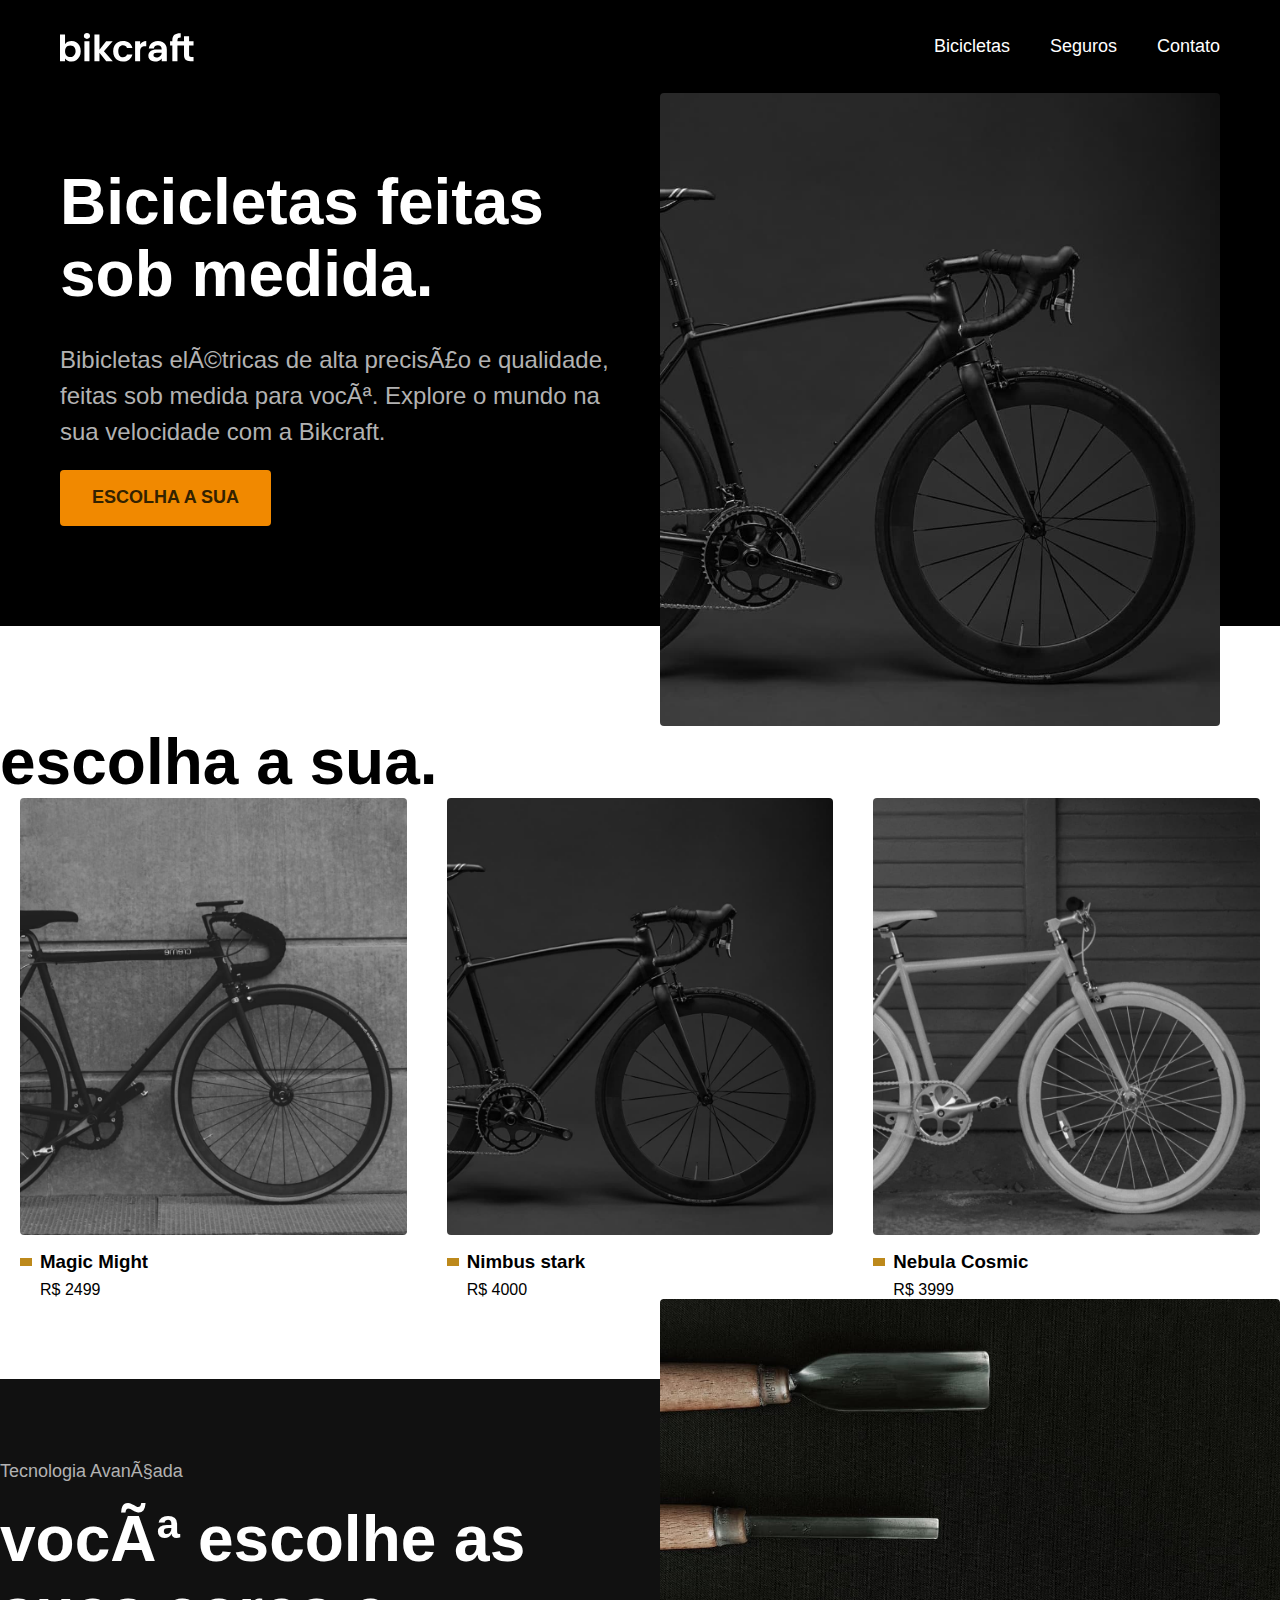
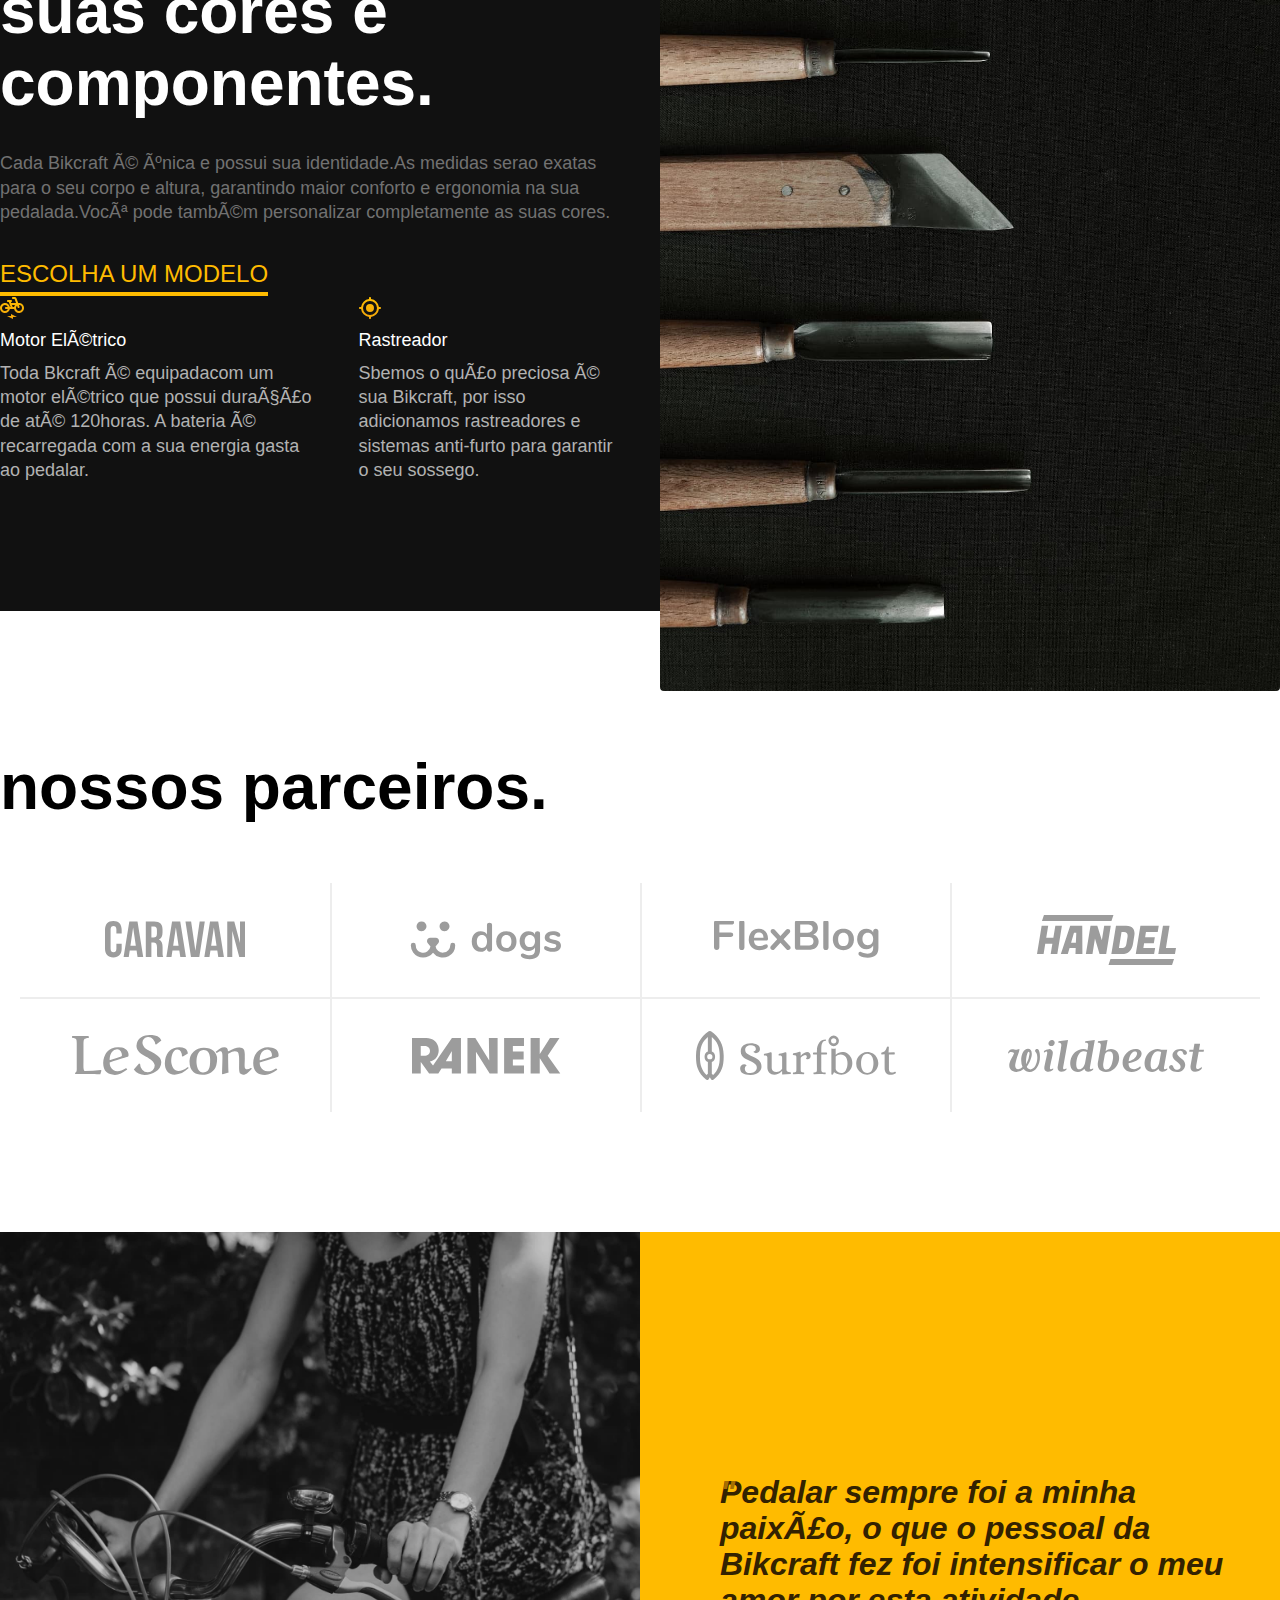
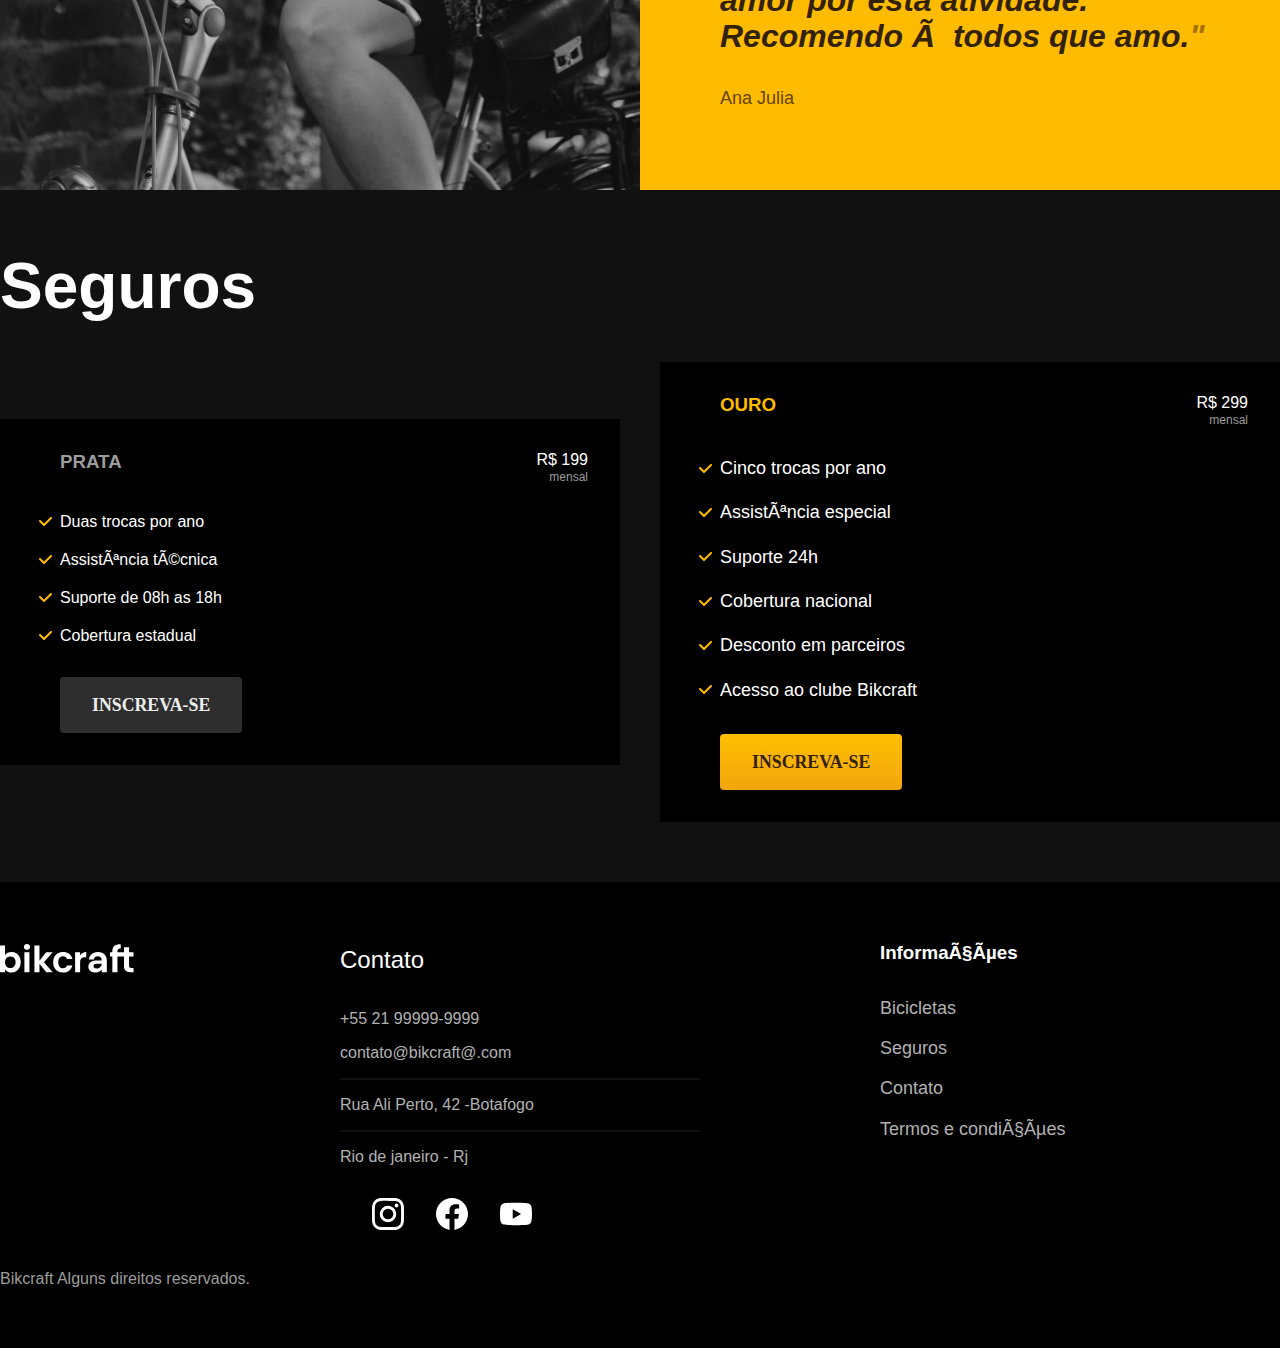
<file: Projeto1/index.html>
<!DOCTYPE html>
<html lang="pt-br>
<head>
    <meta charset="UTF-8">
    <meta name="viewport" content="width=device-width, initial-scale=1.0">
    <title>Bikcraft - Biclicletas elétricas</title>
    <meta name="description" content="Biclicletas elétricas de alta precisão e qualidades feitas sob medida para o cliente. Explore o mundo na sua velocidade com a Bikcarft.">
   <link rel="stylesheet" href="./style.css">
    
</head>
<body>
    <header class="header-bg">
        <div class="header">
         <a href="./"><img src="./bikcraft.svg"alt="Bikcraft"></a>
        <nav aria-label="primaria">
        <ul class="header-menu">
            <li><a href="./bicicletas.html">Bicicletas</a></li>
            <li><a href="./seguros.html">Seguros</a></li>
            <li><a href="./contato.html">Contato</a></li>
        </ul>
    </nav>
    </div>
    </header>
    
    <main class="introducao-bg">
        <div class="introducao">
            <div class="introducao-conteudo">
        <h1 class="font-1-xxl cor-0"> Bicicletas feitas sob medida.</h1>
            <p class="font-2-lcor-5"> Bibicletas elétricas de alta precisão e qualidade, feitas sob medida para você. Explore o mundo na sua velocidade com a Bikcraft.</p>
            <a href="./bicicletas.hmtl"> Escolha   a  sua </a>
            </div>

            <div class="introducao-imagem">
                <img src="./bicicletas/nimbus-home.jpg" alt=" Bicicletra eltrica preta ">
            </div>
            
           
        </div>

    </main>
    <article class="bicicletas-lista">
        <h2 class="font-1-xxl"> escolha a sua.</h2>

        <ul class="bicicletas-lista-item">
            <li>
                <a href="./bicicletas/magic.html">
                    <img src="./bicicletas/magic-home.jpg" alt="bicicleta preta">
                    <h3 class="font-1-xll"> Magic Might</h3>
                    <span font-2-n>R$ 2499</span>
                </a>
                
            </li>
            <li>
                <a href="./bicicletas/nimbus.html">
                    <img src="./bicicletas/nimbus-home.jpg" alt="bicicleta preta">
                    <h3 class="font-1-xll"> Nimbus stark</h3>
                    <span font-2-n>R$ 4000</span>
                </a>
                
            </li>
            <li>
                <a href="./bicicletas/nebula.html">
                    <img src="./bicicletas/nebula-home.jpg" alt="bicicleta preta">
                    <h3 class="font-1-xll"> Nebula Cosmic</h3>
                    <span font-2-n>R$ 3999</span>
                </a>
                
            </li>
        </ul>
    </article>
    <article class="tecnologia-bg">
        <div class="tecnologia-container">
            <div class="tecnologia-conteudo">
                <span class="cor-5 font-1-m"> Tecnologia Avançada</span>
                <h2 class="font-1-xxl cor-0"> você escolhe as suas cores e componentes.</h2>
                <p class="font-2-n cor-7"> Cada Bikcraft é única e possui sua identidade.As medidas serao exatas para o seu corpo e altura, garantindo maior conforto e ergonomia na sua pedalada.Você pode também personalizar completamente as suas cores.</p>
                <a class="link" href="./bicicletas.html"> Escolha um modelo</a>
                
                <div class="tecnologia-vantagens">
                <div>
                    <img src="./icones/eletrica.svg" alt="">
                    <h3 class="font-1-m cor-0">Motor Elétrico</h3>
                    <p class="font-2-n cor-5">Toda Bkcraft é equipadacom um motor elétrico que possui duração de até 120horas. A bateria é recarregada com a sua energia gasta ao pedalar.</p>
                </div>
                <div>
                    <img src="./icones/rastreador.svg" alt="">
                    <h3 class="font-1-m cor-0">Rastreador</h3>
                    <p class="font-2-n cor-5">Sbemos o quão preciosa é sua Bikcraft, por isso adicionamos rastreadores e sistemas anti-furto para garantir o seu sossego.</p>
                </div>
            </div>
            </div>


            <div class="tecnologia-imagem">
                <img src="./fotos/tecnologia.jpg" alt="">
            </div>
        </div>

    </article>
    <section class="parceiros" aria-label="nossos parceiros">
        <h2 class="font-1-xxl"> nossos parceiros.</h2>
        <ul>
            <li> <img src="./parceiros/caravan.svg" alt="caravan"></li>            
            <li> <img src="./parceiros/dogs.svg" alt="dogs"></li>
            <li> <img src="./parceiros/flexblog.svg" alt="flexblog"></li>
            <li> <img src="./parceiros/handel.svg" alt="handel"></li>
            <li> <img src="./parceiros/lescone.svg" alt="lescone"></li>
            <li> <img src="./parceiros/ranek.svg" alt="ranek"></li>
            <li> <img src="./parceiros/surfbot.svg" alt="surfbot"></li>
            <li> <img src="./parceiros/wildbeast.svg" alt="wildbeast"></li>

        </ul>

    </section>
    <section class="depoimento" aria-label="depoimento">
        <div>
            <img src="./fotos//depoimento.jpg" alt="pessoa pedalando uma bicicleta bikcraft">
        </div>
        <div class="depoimento-conteudo">
            <blockquote class="font-1-xxl cor-p5">
                <p> Pedalar sempre foi a minha paixão, o que o pessoal da Bikcraft fez foi intensificar o meu amor por esta atividade. Recomendo à todos que amo.</p>
            </blockquote>
            <span class="font-1-m cor-p4"> Ana Julia</span>
        </div>
    </section>
    <article class="seguros-bg">
        <div class="seguros container">
            <h2 class="font-1-xxl cor-0"> Seguros</h2> 
            <div class="seguros-item">
                <h3 class="font-1-xl cor-6"> PRATA</h3>
                <span class="font-1-xl cor-0"> R$ 199 <span class="font-1-xs cor-6">mensal</span> </span>
                <ul class="font-2-m cor-0">
                    <li>Duas trocas por ano</li>
                    <li>Assistência técnica</li>
                    <li>Suporte de 08h as 18h</li>
                    <li>Cobertura estadual</li>
                </ul>
                <a class="botao secundario" href="./orcamento.html"> Inscreva-se</a>
            </div>
            <div class="seguros-item">
                <h3 class="font-1-xl cor-p1">OURO</h3>
                <span class="font-1-xl cor-0"> R$ 299<span class="font-1-xs cor-6"> mensal</span> </span>
                <ul class="font-1-m cor-0">
                    <li>Cinco trocas por ano</li>
                    <li>Assistência especial</li>
                    <li>Suporte 24h</li>
                    <li>Cobertura nacional</li>
                    <li>Desconto em parceiros</li>
                    <li>Acesso ao clube Bikcraft</li>
    
                </ul>
                <a class="botao" href="./orcamento.html"> Inscreva-se</a>
            </div>
        </div>
        </article>
        
        <footer class="footer-bg">
            <div class="footer container">
                <img src="./bikcraft.svg" alt="Bikcraft">
                <div class="footer-contato">
                    <h3 class="font-2-l cor-0"> Contato </h3>
            <ul class=" font-2-m cor-5">
            <li><a href="tel:+552199999999">+55 21 99999-9999</a></li>
            <li><a href="mailto:contao@bikcraft@gmail.com">contato@bikcraft@.com<a><li>
            <li> Rua Ali Perto, 42 -Botafogo </li>
            <li>Rio de janeiro - Rj</li>
            </ul>
            <div class="footer-redes">
                <a href="">
                    <img src="./redes/instagram.svg" alt="instagram">
                </a>
                <a href="">
                    <img src="./redes/facebook.svg" alt="facebook">
                </a>
                <a href="">
                    <img src="./redes/youtube.svg" alt="Youtube">
                </a>

            </div>
                </div>
                <div class="footer-informações">
                    <h3 class="font-2-l-b cor-0">Informações</h3>
                    <nav>
                        <ul class="font-1-m cor-5">
                            <li> <a href="./bicicletas.html">Bicicletas</a></li>
                            <li> <a href="./seguros.html">Seguros</a></li>
                            <li> <a href="./contato.html">Contato</a></li>
                            <li> <a href="./termos.html">Termos e condições</a></li>
                        </ul>
                    </nav>
                </div>
                <p class="font-2-m cor-6">Bikcraft Alguns direitos reservados.</p>
            </div>
        </footer>
</body>
</html>
</file>
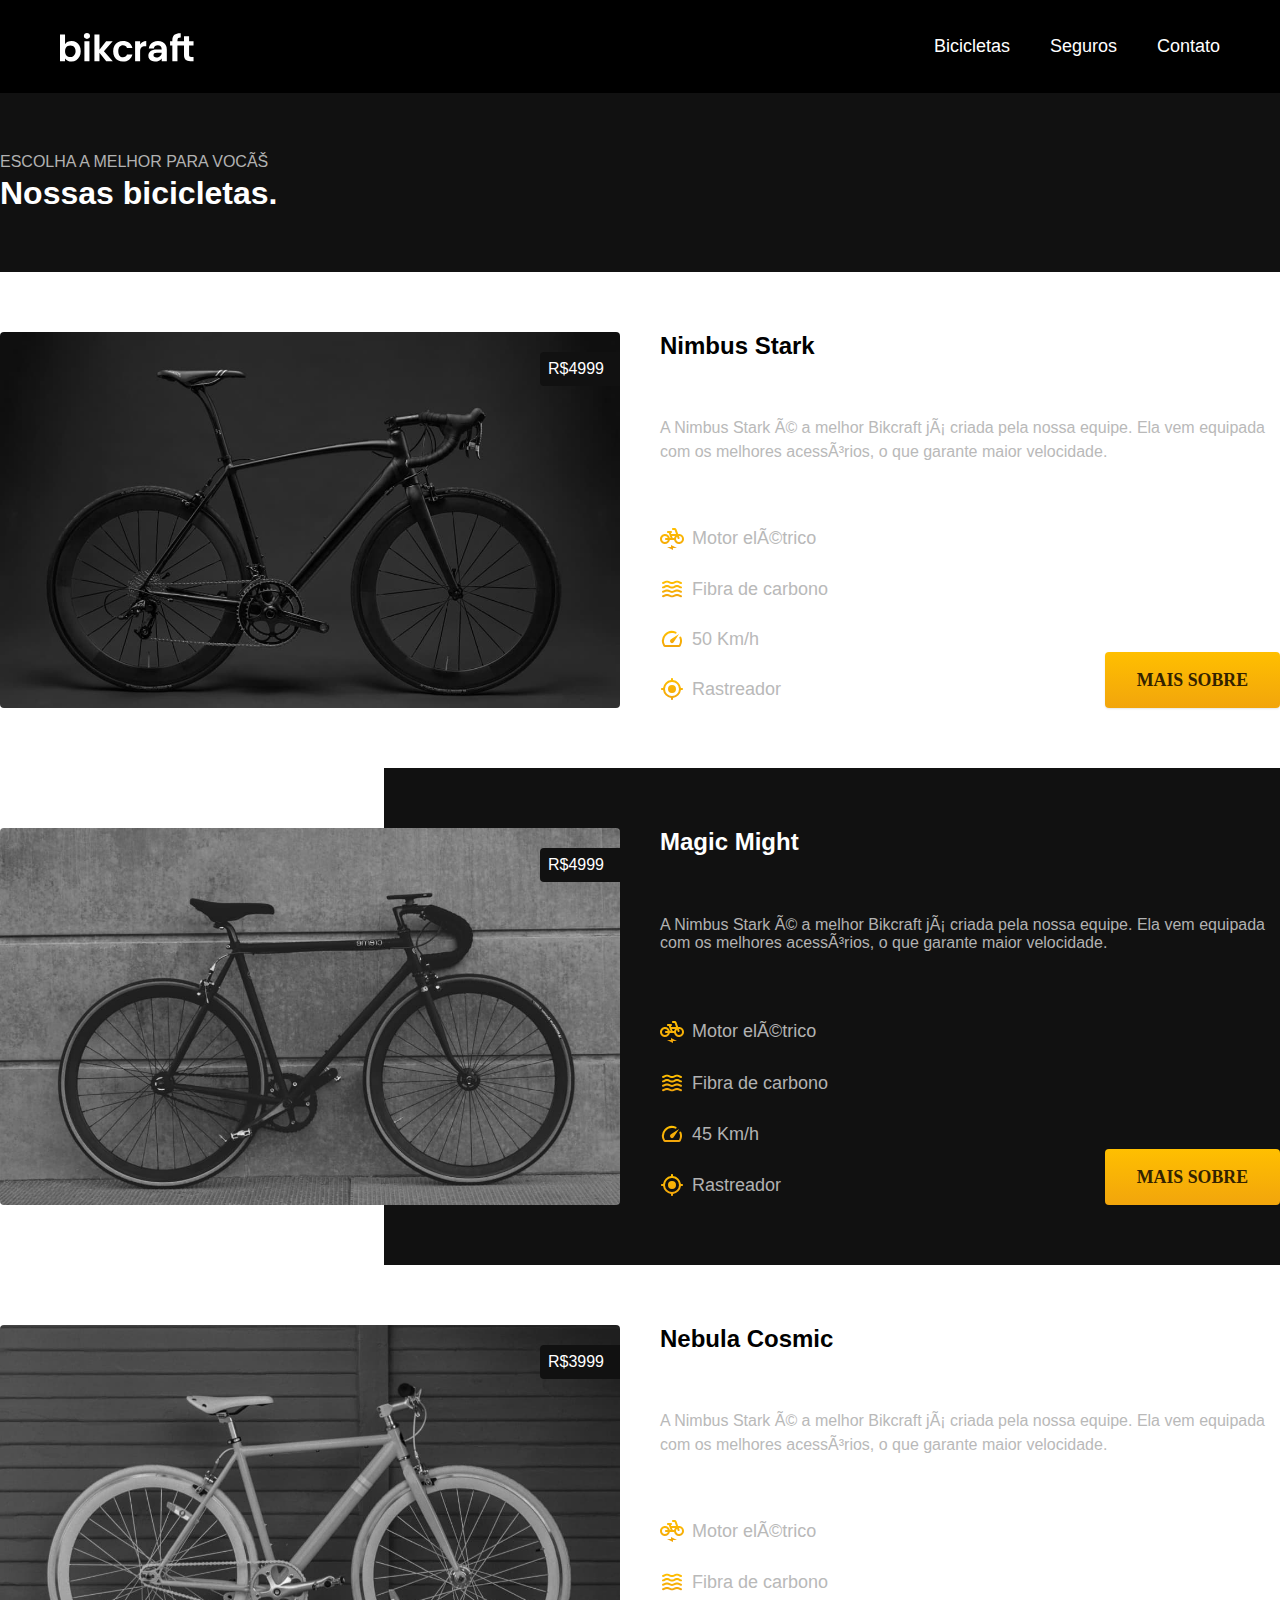
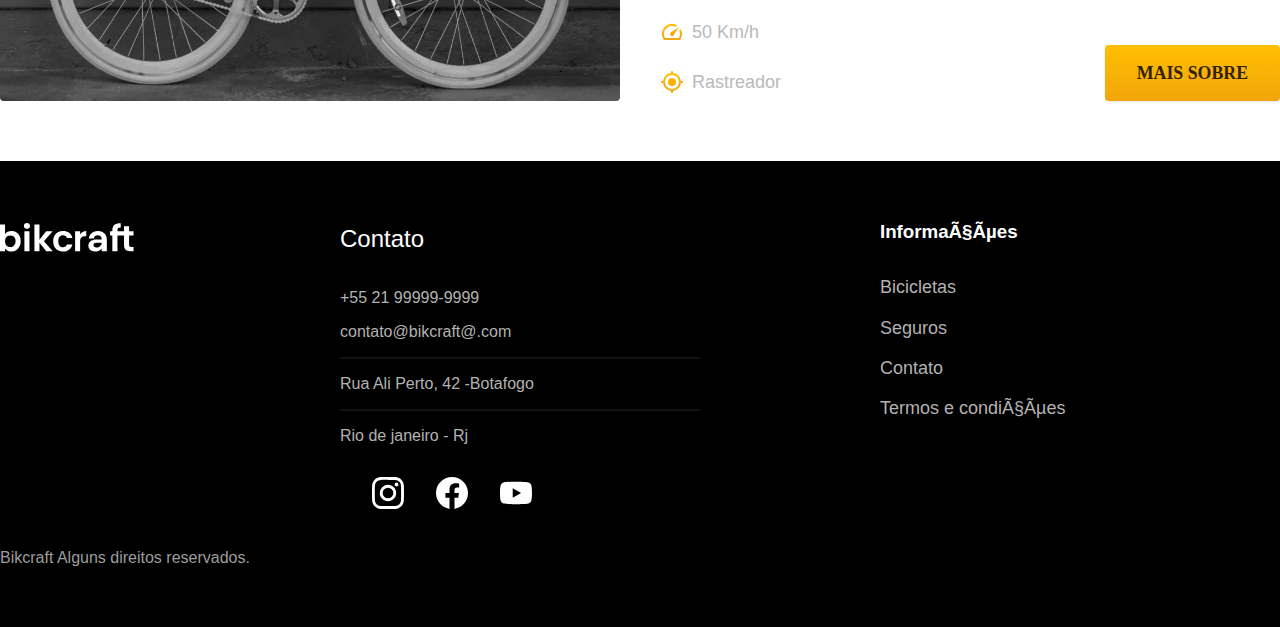
<file: Projeto1/bicicletas.html>
<!DOCTYPE html>
<html lang="pt-br>
<head>
    <meta charset="UTF-8">
    <meta name="viewport" content="width=device-width, initial-scale=1.0">
    <title> Termos e condições | Bikcraft </title>
    <meta name="description" content="Termos e condições">
   <link rel="stylesheet" href="./style.css">
    
</head>
<body id="bicicletas">
    <header class="header-bg">
        <div class="header">
         <a href="./"><img src="./bikcraft.svg"alt="Bikcraft"></a>
        <nav aria-label="primaria">
        <ul class="header-menu">
            <li><a href="./bicicletas.html">Bicicletas</a></li>
            <li><a href="./seguros.html">Seguros</a></li>
            <li><a href="./contato.html">Contato</a></li>
        </ul>
    </nav>
    </div>
    </header>

    <main>
        <div class="titulo-bg">
            <div class="titulo container">
                <p class="font-2-l-b cor-5">ESCOLHA A MELHOR PARA VOCÊ </p>
                <h1 class="font-1-xll cor-0"> Nossas bicicletas.</h1>
            </div>
        </div>

       
            <div class="bicicleta container">
                <div class="bicicletas-imagem" >
                    <img src="./bicicletas/nimbus.jpg" alt="Bicicleta preta">
                    <span class="font-2-m cor-0">R$4999</span>
                </div>
                <div class="bicicletas-conteudo">
                  <h2 class="font-1-xl">Nimbus Stark</h2>
                  <p class="font-2-s cor-8"> A Nimbus Stark é a melhor Bikcraft já criada pela nossa equipe. Ela vem equipada com os melhores acessórios, o que garante maior velocidade.</p>
                  <ul class="font-1-m cor-8">
                    <li><img src="./icones/eletrica.svg" alt="">
                        Motor elétrico
                    </li>
                    <li><img src="./icones/carbono.svg" alt="">
                        Fibra de carbono 
                    </li>
                    <li><img src="./icones/velocidade.svg" alt="">
                        50 Km/h
                    </li>
                    <li><img src="./icones/rastreador.svg" alt="">
                        Rastreador 
                    </li>
                  </ul>
                  <a class="botao seta" href="./bicicletas/nebula.html">Mais sobre</a>

                </div>
            </div>
      

        <div class="bicicletas-bg">
            <div class="bicicleta container">
                <div class="bicicletas-imagem" >
                    <img src="./bicicletas/magic.jpg" alt="Bicicleta preta">
                    <span class="font-2-m cor-0">R$4999</span>
                </div>
                <div class="bicicletas-conteudo">
                  <h2 class="font-1-xl cor-0">Magic Might</h2>
                  <p class="font-1-xl cor-5"> A Nimbus Stark é a melhor Bikcraft já criada pela nossa equipe. Ela vem equipada com os melhores acessórios, o que garante maior velocidade.</p>
                  <ul class="font-1-m cor-5">
                    <li><img src="./icones/eletrica.svg" alt="">
                        Motor elétrico
                    </li>
                    <li><img src="./icones/carbono.svg" alt="">
                        Fibra de carbono 
                    </li>
                    <li><img src="./icones/velocidade.svg" alt="">
                        45 Km/h
                    </li>
                    <li><img src="./icones/rastreador.svg" alt="">
                        Rastreador 
                    </li>
                  </ul>
                  <a class="botao seta" href="./bicicletas/nebula.html">Mais sobre</a>

                </div>
            </div>
        </div>

        
            <div class="bicicleta container">
                <div class="bicicletas-imagem">
                    <img src="./bicicletas/nebula.jpg" alt="Bicicleta preta">
                    <span class="font-2-m cor-0">R$3999</span>
                </div>
                <div class="bicicletas-conteudo">
                  <h2 class="font-1-xl">Nebula Cosmic</h2>
                  <p class="font-2-s cor-8"> A Nimbus Stark é a melhor Bikcraft já criada pela nossa equipe. Ela vem equipada com os melhores acessórios, o que garante maior velocidade.</p>
                  <ul class="font-1-m cor-8">
                    <li><img src="./icones/eletrica.svg" alt="">
                        Motor elétrico
                    </li>
                    <li><img src="./icones/carbono.svg" alt="">
                        Fibra de carbono 
                    </li>
                    <li><img src="./icones/velocidade.svg" alt="">
                        50 Km/h
                    </li>
                    <li><img src="./icones/rastreador.svg" alt="">
                        Rastreador 
                    </li>
                  </ul>
                  <a class="botao seta" href="./bicicletas/nebula.html">Mais sobre</a>
                </div>
            </div>
       




    </main>




    <footer class="footer-bg">
        <div class="footer container">
            <img src="./bikcraft.svg" alt="Bikcraft">
            <div class="footer-contato">
                <h3 class="font-2-l cor-0"> Contato </h3>
        <ul class=" font-2-m cor-5">
        <li><a href="tel:+552199999999">+55 21 99999-9999</a></li>
        <li><a href="mailto:contao@bikcraft@gmail.com">contato@bikcraft@.com<a><li>
        <li> Rua Ali Perto, 42 -Botafogo </li>
        <li>Rio de janeiro - Rj</li>
        </ul>
        <div class="footer-redes">
            <a href="">
                <img src="./redes/instagram.svg" alt="instagram">
            </a>
            <a href="">
                <img src="./redes/facebook.svg" alt="facebook">
            </a>
            <a href="">
                <img src="./redes/youtube.svg" alt="Youtube">
            </a>

        </div>
            </div>
            <div class="footer-informações">
                <h3 class="font-2-l-b cor-0">Informações</h3>
                <nav>
                    <ul class="font-1-m cor-5">
                        <li> <a href="./bicicletas.html">Bicicletas</a></li>
                        <li> <a href="./seguros.html">Seguros</a></li>
                        <li> <a href="./contato.html">Contato</a></li>
                        <li> <a href="./termos.html">Termos e condições</a></li>
                    </ul>
                </nav>
            </div>
            <p class="font-2-m cor-6">Bikcraft Alguns direitos reservados.</p>
        </div>
    </footer>
</file>
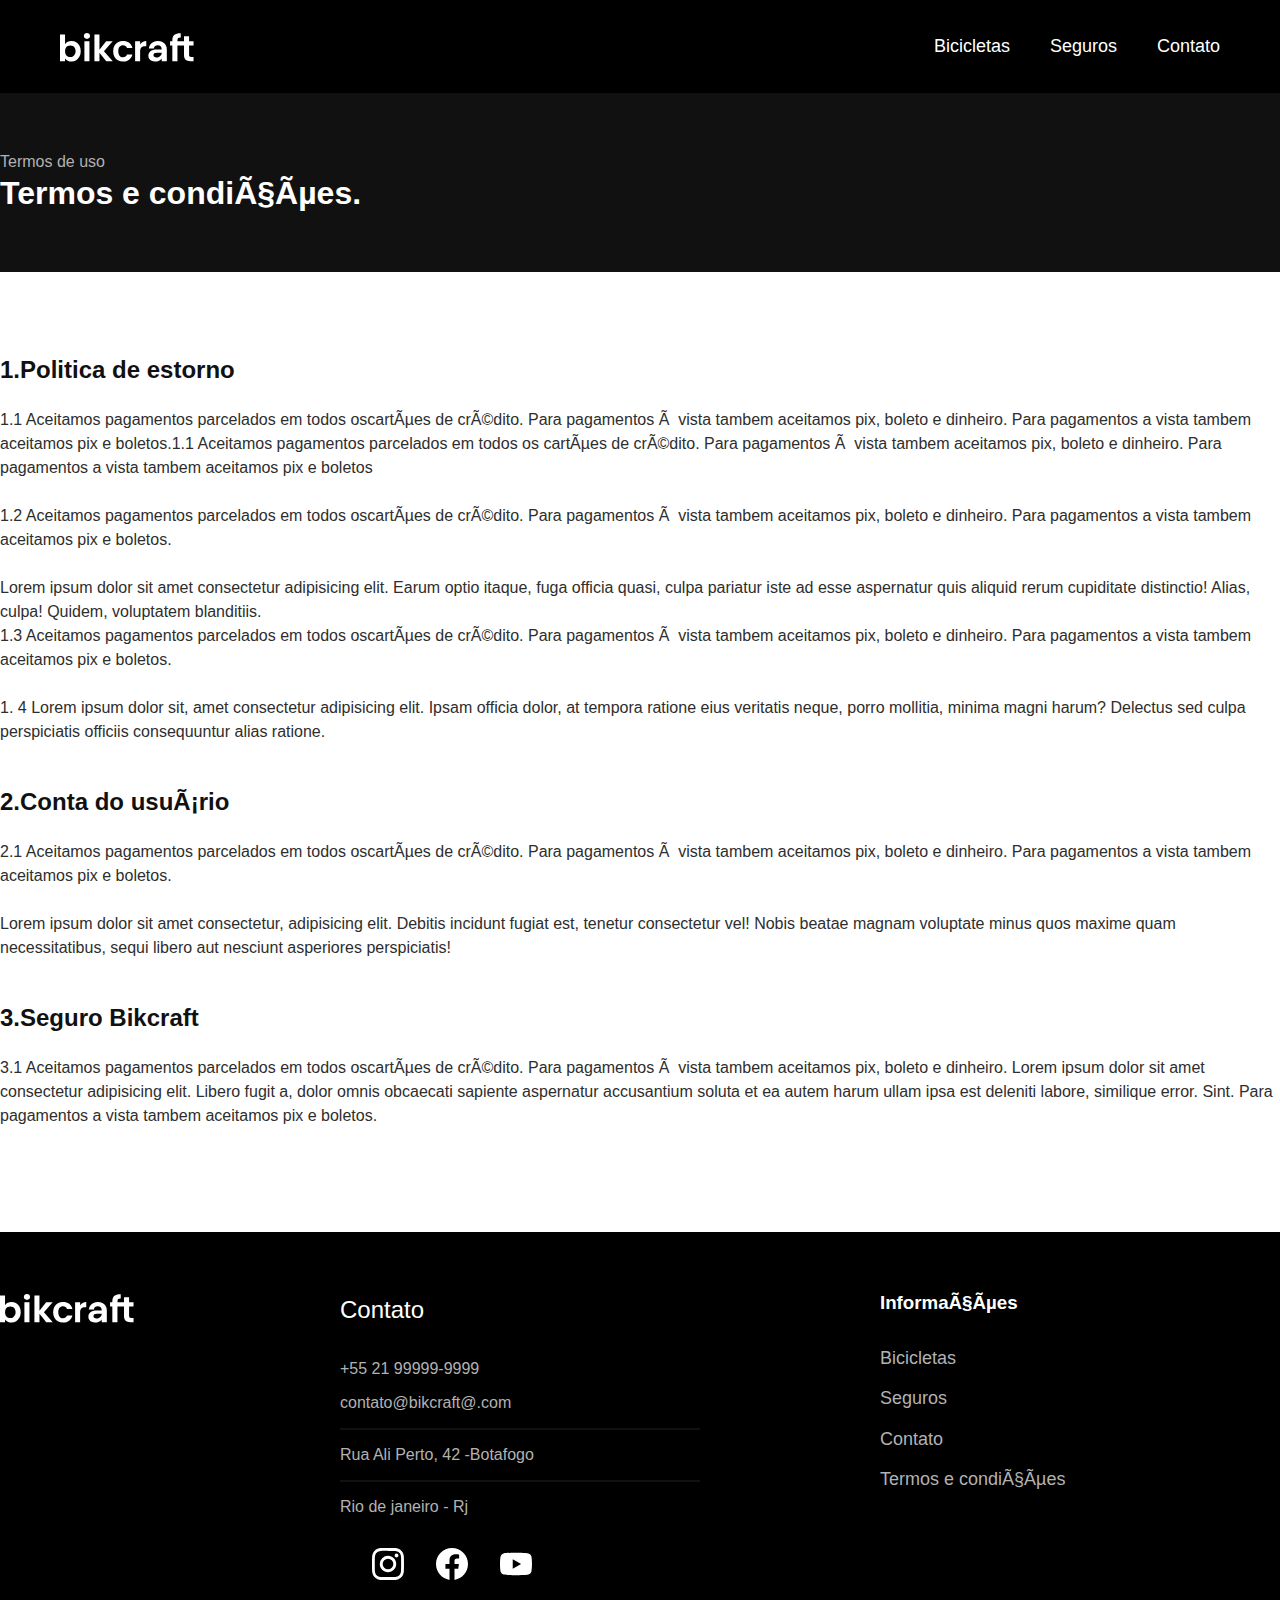
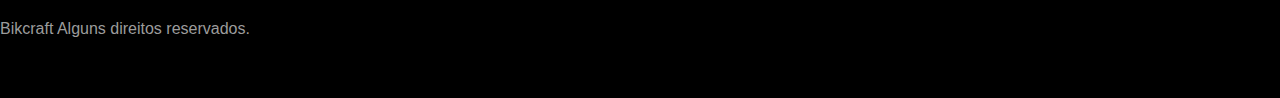
<file: Projeto1/termos.html>
<!DOCTYPE html>
<html lang="pt-br>
<head>
    <meta charset="UTF-8">
    <meta name="viewport" content="width=device-width, initial-scale=1.0">
    <title> Termos e condições | Bikcraft </title>
    <meta name="description" content="Termos e condições">
   <link rel="stylesheet" href="./style.css">
    
</head>
<body>
    <header class="header-bg">
        <div class="header">
         <a href="./"><img src="./bikcraft.svg"alt="Bikcraft"></a>
        <nav aria-label="primaria">
        <ul class="header-menu">
            <li><a href="./bicicletas.html">Bicicletas</a></li>
            <li><a href="./seguros.html">Seguros</a></li>
            <li><a href="./contato.html">Contato</a></li>
        </ul>
    </nav>
    </div>
    </header>


    <main>
        <div class="titulo-bg">
            <div class="titulo container">
                <p class="font-2-l-b cor-5">Termos de uso </p>
                <h1 class="font-1-xll cor-0"> Termos e condições.</h1>
            </div>
        </div>
    </main> 
    
    <div class="termos font-2-s cor-10 container">
        <h2 class="font-1-xll cor-11"> 1.Politica de estorno</h2>
        <p>1.1 Aceitamos pagamentos parcelados em todos oscartões de crédito. Para pagamentos à vista tambem aceitamos pix, boleto e dinheiro. Para pagamentos a vista tambem aceitamos pix e boletos.1.1 Aceitamos pagamentos parcelados em todos os cartões de crédito. Para pagamentos à vista tambem aceitamos pix, boleto e dinheiro.
        Para pagamentos a vista tambem aceitamos pix e boletos</p>
        <p>1.2 Aceitamos pagamentos parcelados em todos oscartões de crédito. Para pagamentos à vista tambem aceitamos pix, boleto e dinheiro. Para pagamentos a vista tambem aceitamos pix e boletos.</p>
        Lorem ipsum dolor sit amet consectetur adipisicing elit. Earum optio itaque, fuga officia quasi, culpa pariatur iste ad esse aspernatur quis aliquid rerum cupiditate distinctio! Alias, culpa! Quidem, voluptatem blanditiis.
        <p>1.3 Aceitamos pagamentos parcelados em todos oscartões de crédito. Para pagamentos à vista tambem aceitamos pix, boleto e dinheiro.
        Para pagamentos a vista tambem aceitamos pix e boletos.</p>
        1. 4 Lorem ipsum dolor sit, amet consectetur adipisicing elit. Ipsam officia dolor, at tempora ratione eius veritatis neque, porro mollitia, minima magni harum? Delectus sed culpa perspiciatis officiis consequuntur alias ratione.
        <h2 class="font-1-xll cor-11"> 2.Conta do usuário</h2>
        <p>2.1 Aceitamos pagamentos parcelados em todos oscartões de crédito. Para pagamentos à vista tambem aceitamos pix, boleto e dinheiro.
        Para pagamentos a vista tambem aceitamos pix e boletos.</p>Lorem ipsum dolor sit amet consectetur, adipisicing elit. Debitis incidunt fugiat est, tenetur consectetur vel! Nobis beatae magnam voluptate minus quos maxime quam necessitatibus, sequi libero aut nesciunt asperiores perspiciatis!
       <h2 class="font-1-xll cor-11"> 3.Seguro Bikcraft</h2>
       <p>3.1 Aceitamos pagamentos parcelados em todos oscartões de crédito. Para pagamentos à vista tambem aceitamos pix, boleto e dinheiro. Lorem ipsum dolor sit amet consectetur adipisicing elit. Libero fugit a, dolor omnis obcaecati sapiente aspernatur accusantium soluta et ea autem harum ullam ipsa est deleniti labore, similique error. Sint. Para pagamentos a vista tambem aceitamos pix e boletos.</p>

    </div>


    <footer class="footer-bg">
        <div class="footer container">
            <img src="./bikcraft.svg" alt="Bikcraft">
            <div class="footer-contato">
                <h3 class="font-2-l cor-0"> Contato </h3>
        <ul class=" font-2-m cor-5">
        <li><a href="tel:+552199999999">+55 21 99999-9999</a></li>
        <li><a href="mailto:contao@bikcraft@gmail.com">contato@bikcraft@.com<a><li>
        <li> Rua Ali Perto, 42 -Botafogo </li>
        <li>Rio de janeiro - Rj</li>
        </ul>
        <div class="footer-redes">
            <a href="">
                <img src="./redes/instagram.svg" alt="instagram">
            </a>
            <a href="">
                <img src="./redes/facebook.svg" alt="facebook">
            </a>
            <a href="">
                <img src="./redes/youtube.svg" alt="Youtube">
            </a>

        </div>
            </div>
            <div class="footer-informações">
                <h3 class="font-2-l-b cor-0">Informações</h3>
                <nav>
                    <ul class="font-1-m cor-5">
                        <li> <a href="./bicicletas.html">Bicicletas</a></li>
                        <li> <a href="./seguros.html">Seguros</a></li>
                        <li> <a href="./contato.html">Contato</a></li>
                        <li> <a href="./termos.html">Termos e condições</a></li>
                    </ul>
                </nav>
            </div>
            <p class="font-2-m cor-6">Bikcraft Alguns direitos reservados.</p>
        </div>
    </footer>
</body>
</file>
<file: Projeto1/style.css>
@import "./global/header.css";
@import "./global/global.css";
@import"./home/introducao.css";
@import "./utilidades/componentes.css";
@import "./utilidades/cores.css";
@import"./utilidades/tipografia.css";
@import "./bicicletas1/bicicletas-listas.css";
@import "./utilidades/tipografia.css";
@import "./home/tecnologia.css";
@import "./home/parceiros.css";
@import "./home/depoimento.css";
@import"./seguros/seguros.css";
@import"./home/footer.css";
@import "./termos/termos.css";
@import "./bicicletas.link/bicicletas.css";


body {
margin: 0px;
font-family: Arial, Helvetica, sans-serif;
background-color: #fff;
}
</file>
